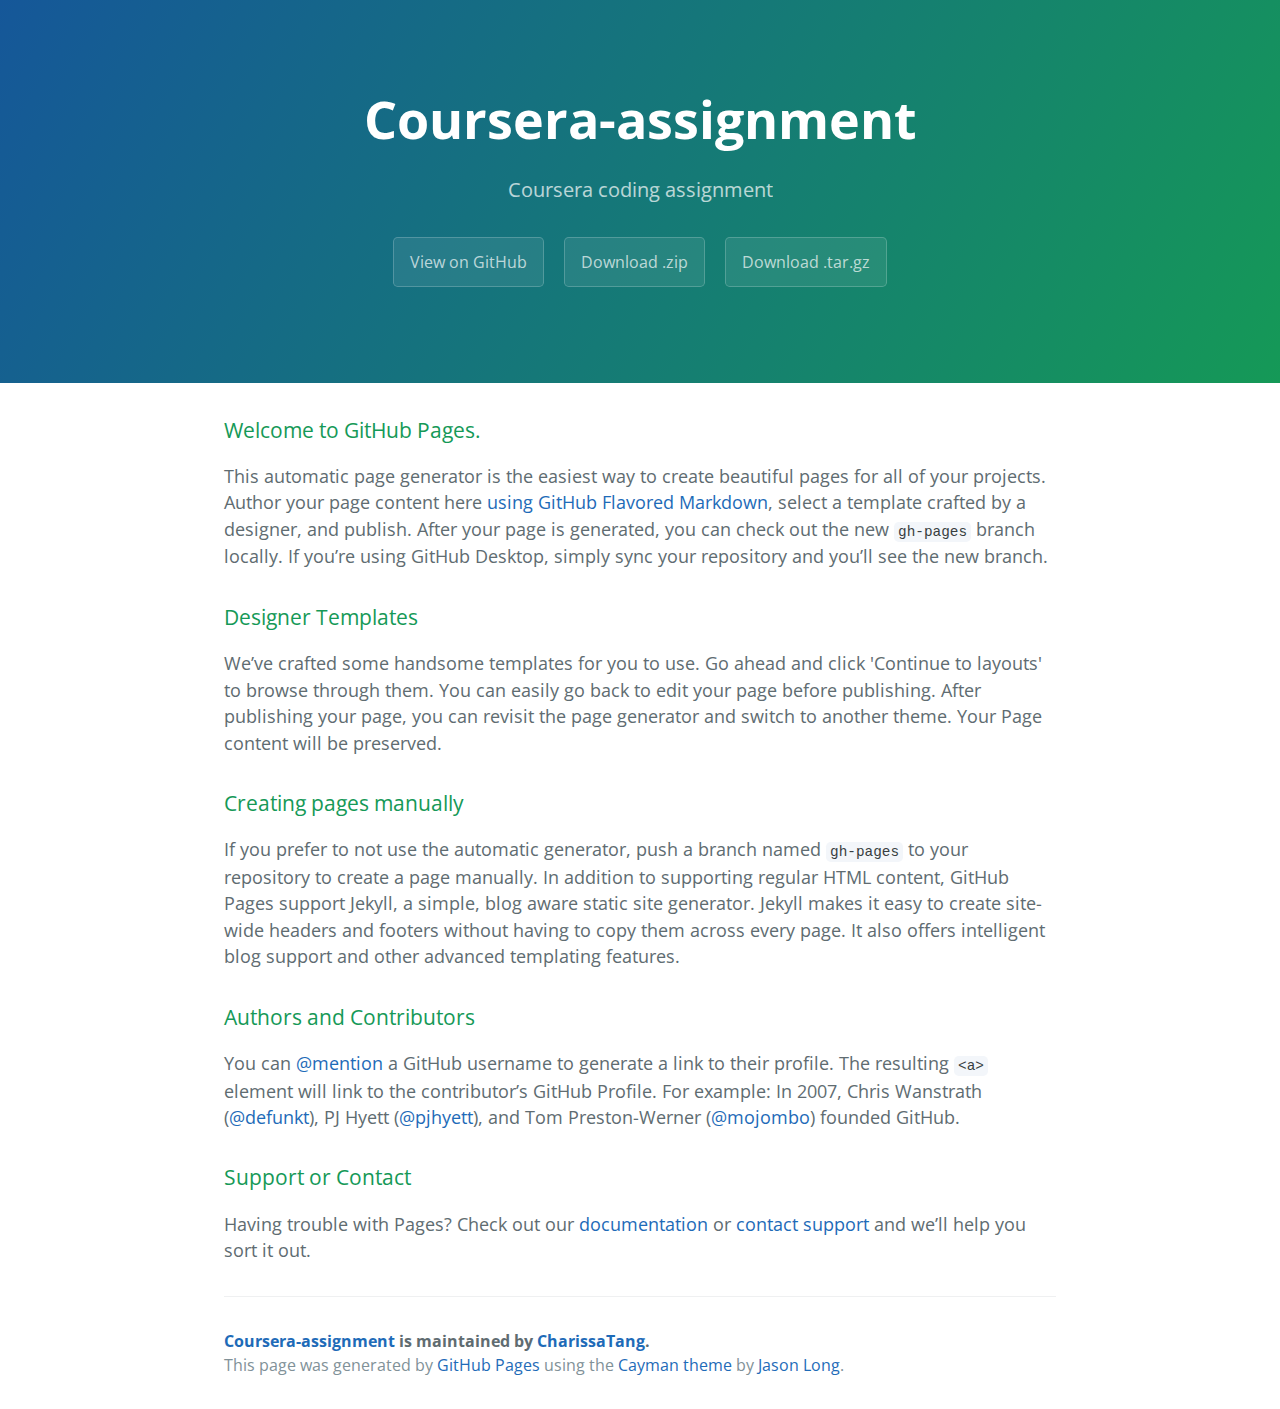
<file: index.html>
<!DOCTYPE html>
<html lang="en-us">
  <head>
    <meta charset="UTF-8">
    <title>Coursera-assignment by CharissaTang</title>
    <meta name="viewport" content="width=device-width, initial-scale=1">
    <link rel="stylesheet" type="text/css" href="stylesheets/normalize.css" media="screen">
    <link href='https://fonts.googleapis.com/css?family=Open+Sans:400,700' rel='stylesheet' type='text/css'>
    <link rel="stylesheet" type="text/css" href="stylesheets/stylesheet.css" media="screen">
    <link rel="stylesheet" type="text/css" href="stylesheets/github-light.css" media="screen">
  </head>
  <body>
    <section class="page-header">
      <h1 class="project-name">Coursera-assignment</h1>
      <h2 class="project-tagline">Coursera coding assignment </h2>
      <a href="https://github.com/CharissaTang/coursera-assignment" class="btn">View on GitHub</a>
      <a href="https://github.com/CharissaTang/coursera-assignment/zipball/master" class="btn">Download .zip</a>
      <a href="https://github.com/CharissaTang/coursera-assignment/tarball/master" class="btn">Download .tar.gz</a>
    </section>

    <section class="main-content">
      <h3>
<a id="welcome-to-github-pages" class="anchor" href="#welcome-to-github-pages" aria-hidden="true"><span aria-hidden="true" class="octicon octicon-link"></span></a>Welcome to GitHub Pages.</h3>

<p>This automatic page generator is the easiest way to create beautiful pages for all of your projects. Author your page content here <a href="https://guides.github.com/features/mastering-markdown/">using GitHub Flavored Markdown</a>, select a template crafted by a designer, and publish. After your page is generated, you can check out the new <code>gh-pages</code> branch locally. If you’re using GitHub Desktop, simply sync your repository and you’ll see the new branch.</p>

<h3>
<a id="designer-templates" class="anchor" href="#designer-templates" aria-hidden="true"><span aria-hidden="true" class="octicon octicon-link"></span></a>Designer Templates</h3>

<p>We’ve crafted some handsome templates for you to use. Go ahead and click 'Continue to layouts' to browse through them. You can easily go back to edit your page before publishing. After publishing your page, you can revisit the page generator and switch to another theme. Your Page content will be preserved.</p>

<h3>
<a id="creating-pages-manually" class="anchor" href="#creating-pages-manually" aria-hidden="true"><span aria-hidden="true" class="octicon octicon-link"></span></a>Creating pages manually</h3>

<p>If you prefer to not use the automatic generator, push a branch named <code>gh-pages</code> to your repository to create a page manually. In addition to supporting regular HTML content, GitHub Pages support Jekyll, a simple, blog aware static site generator. Jekyll makes it easy to create site-wide headers and footers without having to copy them across every page. It also offers intelligent blog support and other advanced templating features.</p>

<h3>
<a id="authors-and-contributors" class="anchor" href="#authors-and-contributors" aria-hidden="true"><span aria-hidden="true" class="octicon octicon-link"></span></a>Authors and Contributors</h3>

<p>You can <a href="https://help.github.com/articles/basic-writing-and-formatting-syntax/#mentioning-users-and-teams" class="user-mention">@mention</a> a GitHub username to generate a link to their profile. The resulting <code>&lt;a&gt;</code> element will link to the contributor’s GitHub Profile. For example: In 2007, Chris Wanstrath (<a href="https://github.com/defunkt" class="user-mention">@defunkt</a>), PJ Hyett (<a href="https://github.com/pjhyett" class="user-mention">@pjhyett</a>), and Tom Preston-Werner (<a href="https://github.com/mojombo" class="user-mention">@mojombo</a>) founded GitHub.</p>

<h3>
<a id="support-or-contact" class="anchor" href="#support-or-contact" aria-hidden="true"><span aria-hidden="true" class="octicon octicon-link"></span></a>Support or Contact</h3>

<p>Having trouble with Pages? Check out our <a href="https://help.github.com/pages">documentation</a> or <a href="https://github.com/contact">contact support</a> and we’ll help you sort it out.</p>

      <footer class="site-footer">
        <span class="site-footer-owner"><a href="https://github.com/CharissaTang/coursera-assignment">Coursera-assignment</a> is maintained by <a href="https://github.com/CharissaTang">CharissaTang</a>.</span>

        <span class="site-footer-credits">This page was generated by <a href="https://pages.github.com">GitHub Pages</a> using the <a href="https://github.com/jasonlong/cayman-theme">Cayman theme</a> by <a href="https://twitter.com/jasonlong">Jason Long</a>.</span>
      </footer>

    </section>

  
  </body>
</html>
</file>
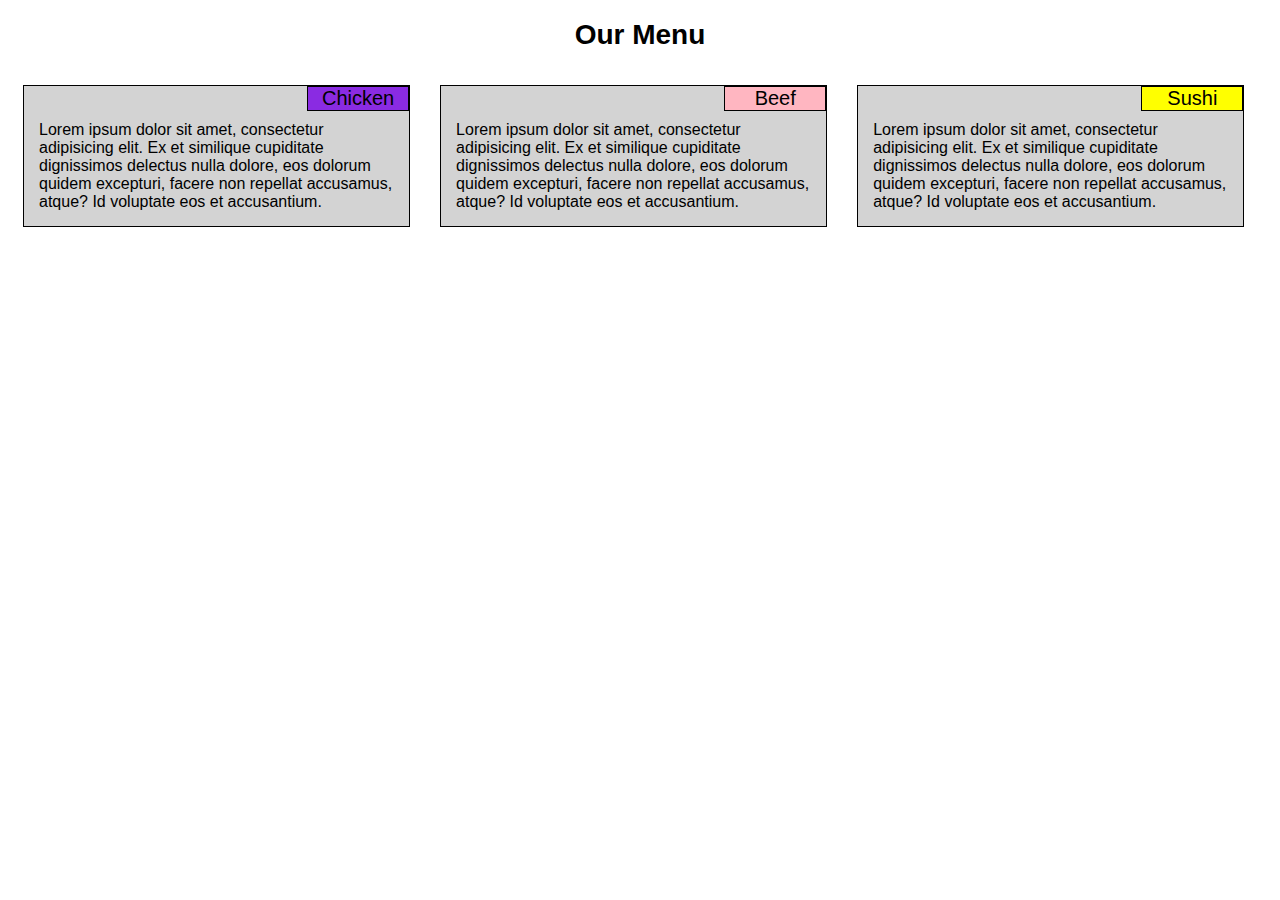
<file: module2-solution/index.html>
<!DOCTYPE html>
<html>
<head>
<meta charset="utf-8">
<meta name="viewport" content="width=device-width, initial-scale=1">
	<title>Responsive Menu</title>
	<link rel="stylesheet" href="style.css">

</head>
<body>
<h1>Our Menu</h1>

<div class="row">

	<div class="col-lg-4 col-md-6 col-es-12">
		<div class="content">
		<p id="p1">Chicken</p>
		<section>Lorem ipsum dolor sit amet, consectetur adipisicing elit. Ex et similique cupiditate dignissimos delectus nulla dolore, eos dolorum quidem excepturi, facere non repellat accusamus, atque? Id voluptate eos et accusantium.
		</section> 
	</div>
	</div>

	<div class="col-lg-4 col-md-6 col-es-12">
		<div class="content">
			<p id="p2">Beef</p>
		<section>Lorem ipsum dolor sit amet, consectetur adipisicing elit. Ex et similique cupiditate dignissimos delectus nulla dolore, eos dolorum quidem excepturi, facere non repellat accusamus, atque? Id voluptate eos et accusantium.
		</section> 
	</div>
	</div>

	<div class="col-lg-4 col-md-12 col-es-12">
		<div class="content">
		<p id="p3">Sushi</p>
		<section>Lorem ipsum dolor sit amet, consectetur adipisicing elit. Ex et similique cupiditate dignissimos delectus nulla dolore, eos dolorum quidem excepturi, facere non repellat accusamus, atque? Id voluptate eos et accusantium.
		</section> 
	</div>
	</div>

</div>

</body>
</html>
</file>
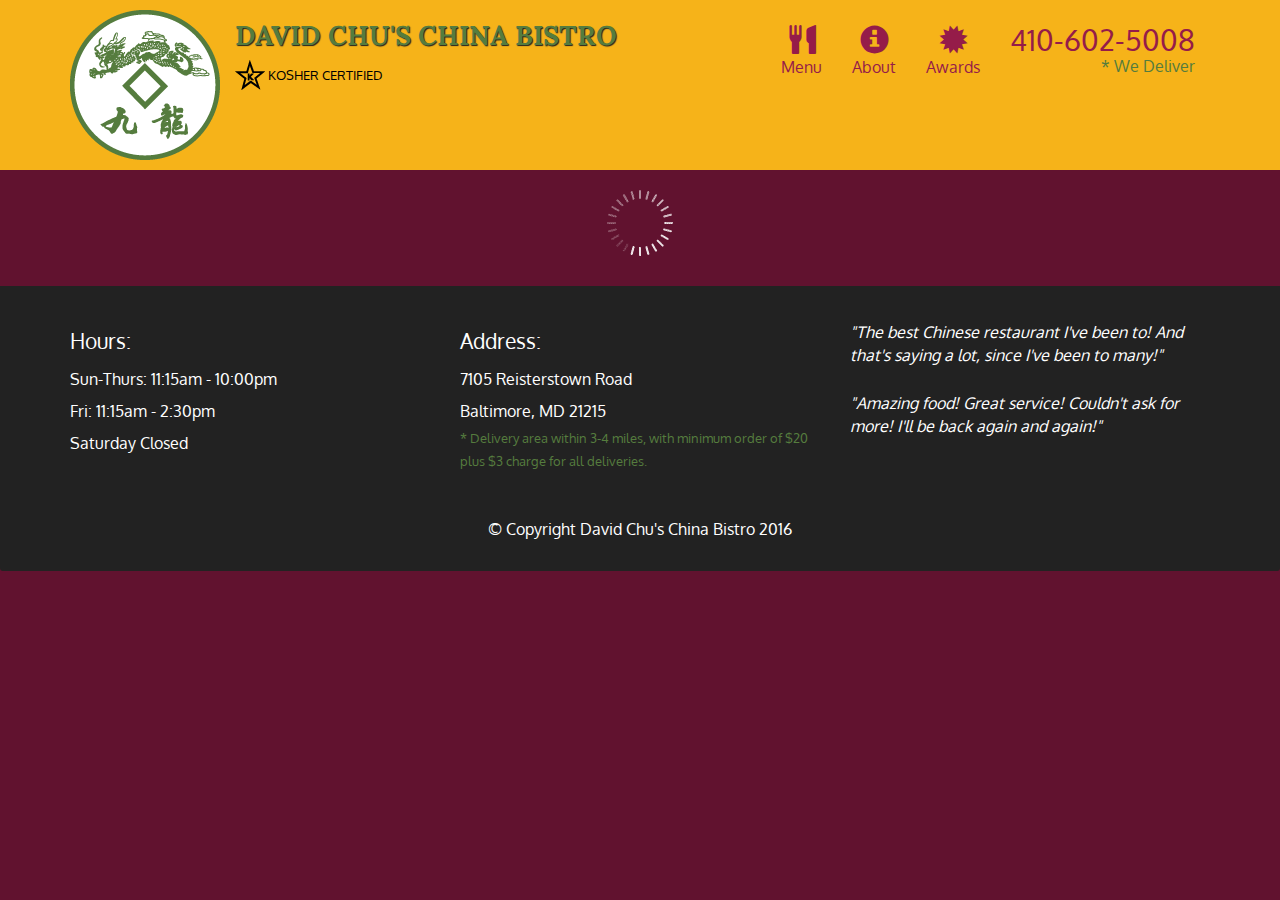
<file: module5-solution/index.html>
<!doctype html>
<html lang="en">
  <head>
    <meta charset="utf-8">
    <meta http-equiv="X-UA-Compatible" content="IE=edge">
    <meta name="viewport" content="width=device-width, initial-scale=1">
    <title>David Chu's China Bistro</title>
    <link rel="stylesheet" href="css/bootstrap.min.css">
    <link rel="stylesheet" href="css/styles.css">
    <link href='https://fonts.googleapis.com/css?family=Oxygen:400,300,700' rel='stylesheet' type='text/css'>
    <link href='https://fonts.googleapis.com/css?family=Lora' rel='stylesheet' type='text/css'>
  </head>
<body>
  <header>
    <nav id="header-nav" class="navbar navbar-default">
      <div class="container">
        <div class="navbar-header">
          <a href="index.html" class="pull-left visible-md visible-lg">
            <div id="logo-img" alt="Logo image"></div>
          </a>

          <div class="navbar-brand">
            <a href="index.html"><h1>David Chu's China Bistro</h1></a>
            <p>
              <img src="images/star-k-logo.png" alt="Kosher certification">
              <span>Kosher Certified</span>
            </p>
          </div>

          <button id="navbarToggle" type="button" class="navbar-toggle collapsed" data-toggle="collapse" data-target="#collapsable-nav" aria-expanded="false">
            <span class="sr-only">Toggle navigation</span>
            <span class="icon-bar"></span>
            <span class="icon-bar"></span>
            <span class="icon-bar"></span>
          </button>
        </div>
        
        <div id="collapsable-nav" class="collapse navbar-collapse">
           <ul id="nav-list" class="nav navbar-nav navbar-right">
            <li id="navHomeButton" class="visible-xs active">
              <a href="index.html">
                <span class="glyphicon glyphicon-home"></span> Home</a>
            </li>
            <li id="navMenuButton">
              <a href="#" onclick="$dc.loadMenuCategories();">
                <span class="glyphicon glyphicon-cutlery"></span><br class="hidden-xs"> Menu</a>
            </li>
            <li>
              <a href="#">
                <span class="glyphicon glyphicon-info-sign"></span><br class="hidden-xs"> About</a>
            </li>
            <li>
              <a href="#">
                <span class="glyphicon glyphicon-certificate"></span><br class="hidden-xs"> Awards</a>
            </li>
            <li id="phone" class="hidden-xs">
              <a href="tel:410-602-5008">
                <span>410-602-5008</span></a><div>* We Deliver</div>
            </li>
          </ul><!-- #nav-list -->
        </div><!-- .collapse .navbar-collapse -->
      </div><!-- .container -->
    </nav><!-- #header-nav -->
  </header>

  <div id="call-btn" class="visible-xs">
    <a class="btn" href="tel:410-602-5008">
    <span class="glyphicon glyphicon-earphone"></span>
    410-602-5008
    </a>
  </div>
  <div id="xs-deliver" class="text-center visible-xs">* We Deliver</div>

  <div id="main-content" class="container"></div>

  <footer class="panel-footer">
    <div class="container">
      <div class="row">
        <section id="hours" class="col-sm-4">
          <span>Hours:</span><br>
          Sun-Thurs: 11:15am - 10:00pm<br>
          Fri: 11:15am - 2:30pm<br>
          Saturday Closed
          <hr class="visible-xs">
        </section>
        <section id="address" class="col-sm-4">
          <span>Address:</span><br>
          7105 Reisterstown Road<br>
          Baltimore, MD 21215
          <p>* Delivery area within 3-4 miles, with minimum order of $20 plus $3 charge for all deliveries.</p>
          <hr class="visible-xs">
        </section>
        <section id="testimonials" class="col-sm-4">
          <p>"The best Chinese restaurant I've been to! And that's saying a lot, since I've been to many!"</p>
          <p>"Amazing food! Great service! Couldn't ask for more! I'll be back again and again!"</p>
        </section>
      </div>
      <div class="text-center">&copy; Copyright David Chu's China Bistro 2016</div>
    </div>
  </footer>

  <!-- jQuery (Bootstrap JS plugins depend on it) -->
  <script src="js/jquery-2.1.4.min.js"></script>
  <script src="js/bootstrap.min.js"></script>
  <script src="js/ajax-utils.js"></script>
  <script src="js/script.js"></script>
</body>
</html>
</file>
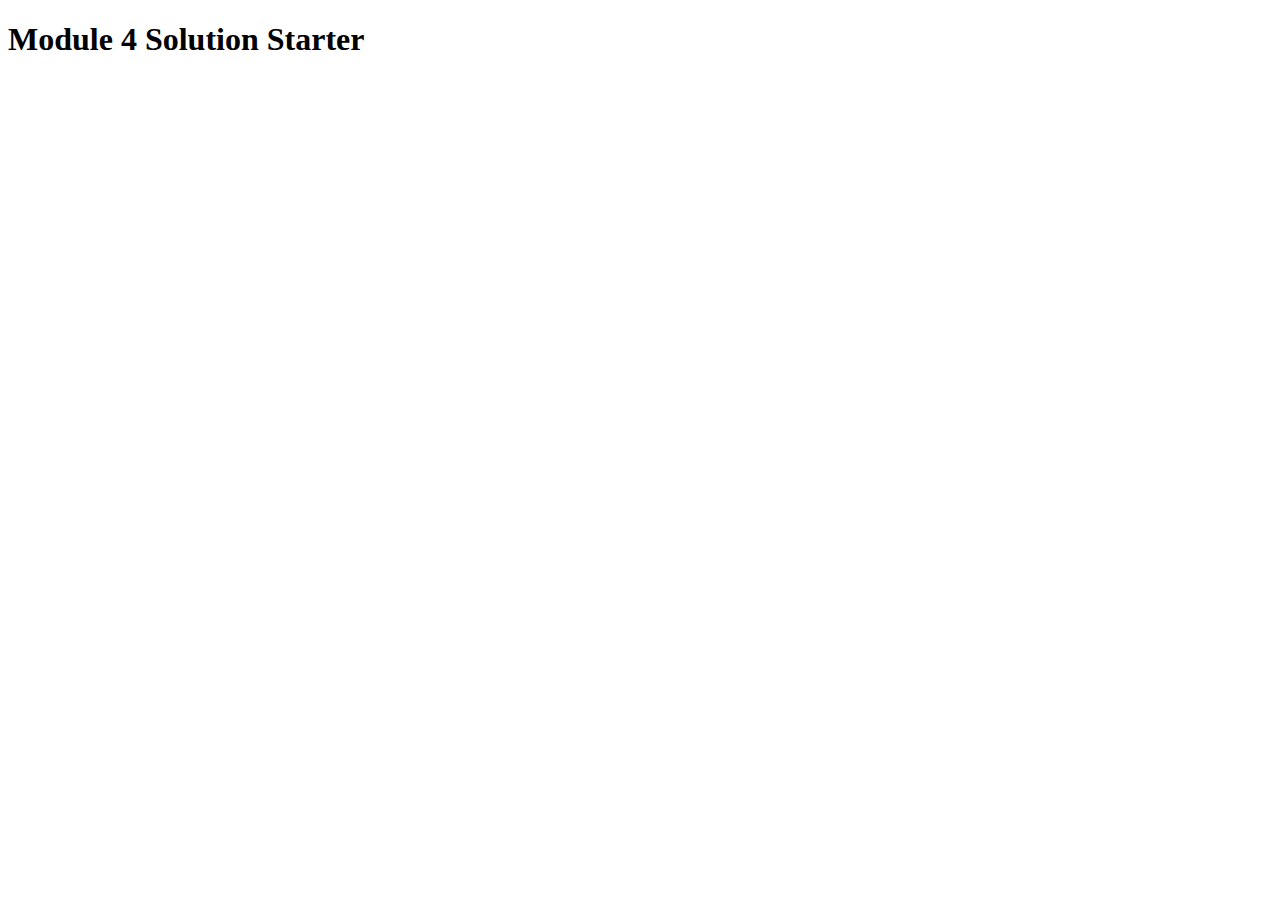
<file: module4-solution/easier/index.html>
<!DOCTYPE html>
<html>
<head>
  <meta charset="utf-8">
  <title>Module 4 Solution Starter</title>
  <script src="SpeakHello.js"></script>
  <script src="SpeakGoodBye.js"></script>
  <script src="script.js"></script>
</head>
<body>
  <h1>Module 4 Solution Starter</h1>
</body>
</html>
</file>
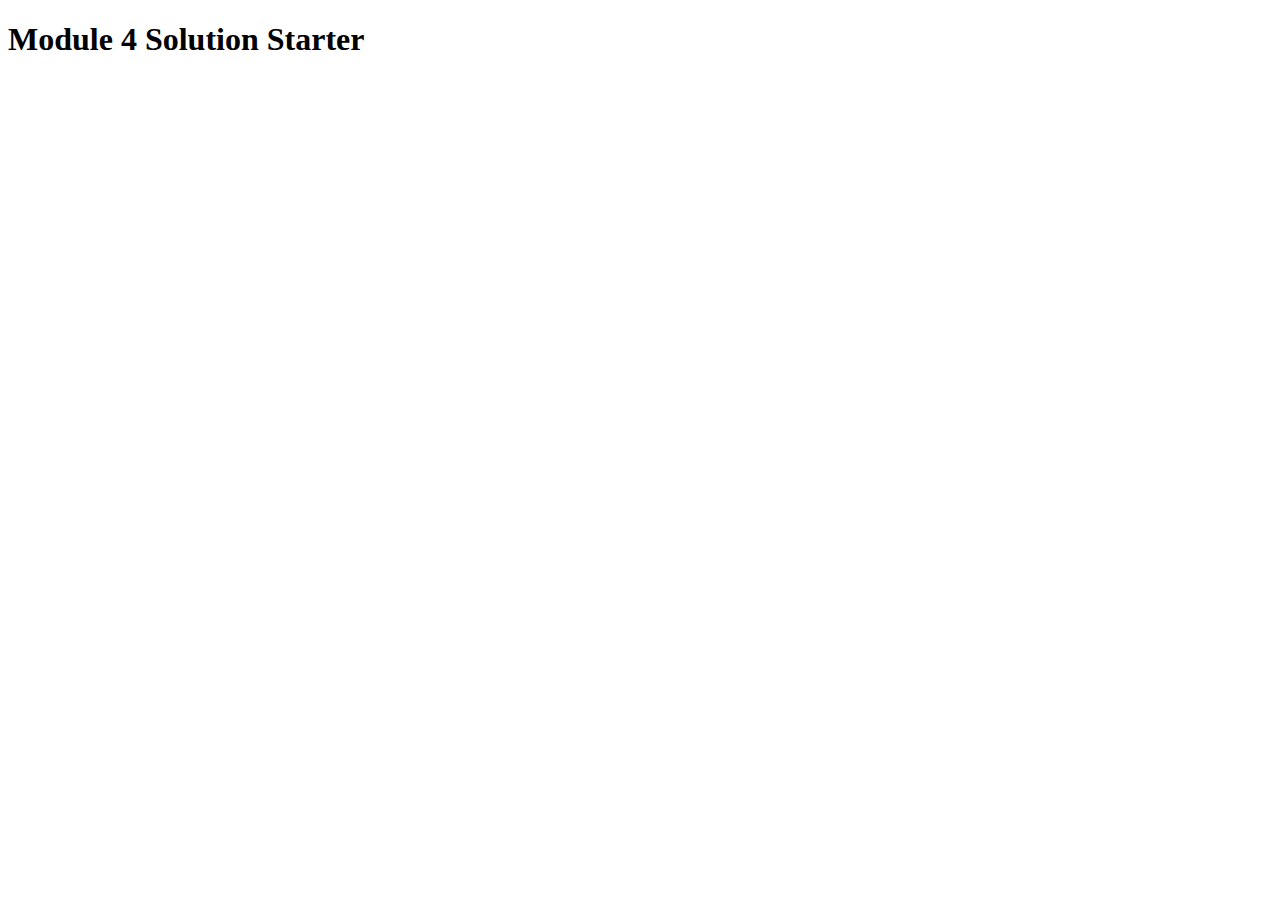
<file: module4-solution/harder/index.html>
<!DOCTYPE html>
<html>
<head>
  <meta charset="utf-8">
  <title>Module 4 Solution Starter</title>
  <script>
    var names = []; // DO NOT REMOVE
  </script>
  <script src="SpeakHello.js"></script>
  <script src="SpeakGoodBye.js"></script>
  <script src="script.js"></script>
</head>
<body>
  <h1>Module 4 Solution Starter</h1>
</body>
</html>
</file>
<file: stylesheets/stylesheet.css>
* {
  box-sizing: border-box; }

body {
  padding: 0;
  margin: 0;
  font-family: "Open Sans", "Helvetica Neue", Helvetica, Arial, sans-serif;
  font-size: 16px;
  line-height: 1.5;
  color: #606c71; }

a {
  color: #1e6bb8;
  text-decoration: none; }
  a:hover {
    text-decoration: underline; }

.btn {
  display: inline-block;
  margin-bottom: 1rem;
  color: rgba(255, 255, 255, 0.7);
  background-color: rgba(255, 255, 255, 0.08);
  border-color: rgba(255, 255, 255, 0.2);
  border-style: solid;
  border-width: 1px;
  border-radius: 0.3rem;
  transition: color 0.2s, background-color 0.2s, border-color 0.2s; }
  .btn + .btn {
    margin-left: 1rem; }

.btn:hover {
  color: rgba(255, 255, 255, 0.8);
  text-decoration: none;
  background-color: rgba(255, 255, 255, 0.2);
  border-color: rgba(255, 255, 255, 0.3); }

@media screen and (min-width: 64em) {
  .btn {
    padding: 0.75rem 1rem; } }

@media screen and (min-width: 42em) and (max-width: 64em) {
  .btn {
    padding: 0.6rem 0.9rem;
    font-size: 0.9rem; } }

@media screen and (max-width: 42em) {
  .btn {
    display: block;
    width: 100%;
    padding: 0.75rem;
    font-size: 0.9rem; }
    .btn + .btn {
      margin-top: 1rem;
      margin-left: 0; } }

.page-header {
  color: #fff;
  text-align: center;
  background-color: #159957;
  background-image: linear-gradient(120deg, #155799, #159957); }

@media screen and (min-width: 64em) {
  .page-header {
    padding: 5rem 6rem; } }

@media screen and (min-width: 42em) and (max-width: 64em) {
  .page-header {
    padding: 3rem 4rem; } }

@media screen and (max-width: 42em) {
  .page-header {
    padding: 2rem 1rem; } }

.project-name {
  margin-top: 0;
  margin-bottom: 0.1rem; }

@media screen and (min-width: 64em) {
  .project-name {
    font-size: 3.25rem; } }

@media screen and (min-width: 42em) and (max-width: 64em) {
  .project-name {
    font-size: 2.25rem; } }

@media screen and (max-width: 42em) {
  .project-name {
    font-size: 1.75rem; } }

.project-tagline {
  margin-bottom: 2rem;
  font-weight: normal;
  opacity: 0.7; }

@media screen and (min-width: 64em) {
  .project-tagline {
    font-size: 1.25rem; } }

@media screen and (min-width: 42em) and (max-width: 64em) {
  .project-tagline {
    font-size: 1.15rem; } }

@media screen and (max-width: 42em) {
  .project-tagline {
    font-size: 1rem; } }

.main-content :first-child {
  margin-top: 0; }
.main-content img {
  max-width: 100%; }
.main-content h1, .main-content h2, .main-content h3, .main-content h4, .main-content h5, .main-content h6 {
  margin-top: 2rem;
  margin-bottom: 1rem;
  font-weight: normal;
  color: #159957; }
.main-content p {
  margin-bottom: 1em; }
.main-content code {
  padding: 2px 4px;
  font-family: Consolas, "Liberation Mono", Menlo, Courier, monospace;
  font-size: 0.9rem;
  color: #383e41;
  background-color: #f3f6fa;
  border-radius: 0.3rem; }
.main-content pre {
  padding: 0.8rem;
  margin-top: 0;
  margin-bottom: 1rem;
  font: 1rem Consolas, "Liberation Mono", Menlo, Courier, monospace;
  color: #567482;
  word-wrap: normal;
  background-color: #f3f6fa;
  border: solid 1px #dce6f0;
  border-radius: 0.3rem; }
  .main-content pre > code {
    padding: 0;
    margin: 0;
    font-size: 0.9rem;
    color: #567482;
    word-break: normal;
    white-space: pre;
    background: transparent;
    border: 0; }
.main-content .highlight {
  margin-bottom: 1rem; }
  .main-content .highlight pre {
    margin-bottom: 0;
    word-break: normal; }
.main-content .highlight pre, .main-content pre {
  padding: 0.8rem;
  overflow: auto;
  font-size: 0.9rem;
  line-height: 1.45;
  border-radius: 0.3rem; }
.main-content pre code, .main-content pre tt {
  display: inline;
  max-width: initial;
  padding: 0;
  margin: 0;
  overflow: initial;
  line-height: inherit;
  word-wrap: normal;
  background-color: transparent;
  border: 0; }
  .main-content pre code:before, .main-content pre code:after, .main-content pre tt:before, .main-content pre tt:after {
    content: normal; }
.main-content ul, .main-content ol {
  margin-top: 0; }
.main-content blockquote {
  padding: 0 1rem;
  margin-left: 0;
  color: #819198;
  border-left: 0.3rem solid #dce6f0; }
  .main-content blockquote > :first-child {
    margin-top: 0; }
  .main-content blockquote > :last-child {
    margin-bottom: 0; }
.main-content table {
  display: block;
  width: 100%;
  overflow: auto;
  word-break: normal;
  word-break: keep-all; }
  .main-content table th {
    font-weight: bold; }
  .main-content table th, .main-content table td {
    padding: 0.5rem 1rem;
    border: 1px solid #e9ebec; }
.main-content dl {
  padding: 0; }
  .main-content dl dt {
    padding: 0;
    margin-top: 1rem;
    font-size: 1rem;
    font-weight: bold; }
  .main-content dl dd {
    padding: 0;
    margin-bottom: 1rem; }
.main-content hr {
  height: 2px;
  padding: 0;
  margin: 1rem 0;
  background-color: #eff0f1;
  border: 0; }

@media screen and (min-width: 64em) {
  .main-content {
    max-width: 64rem;
    padding: 2rem 6rem;
    margin: 0 auto;
    font-size: 1.1rem; } }

@media screen and (min-width: 42em) and (max-width: 64em) {
  .main-content {
    padding: 2rem 4rem;
    font-size: 1.1rem; } }

@media screen and (max-width: 42em) {
  .main-content {
    padding: 2rem 1rem;
    font-size: 1rem; } }

.site-footer {
  padding-top: 2rem;
  margin-top: 2rem;
  border-top: solid 1px #eff0f1; }

.site-footer-owner {
  display: block;
  font-weight: bold; }

.site-footer-credits {
  color: #819198; }

@media screen and (min-width: 64em) {
  .site-footer {
    font-size: 1rem; } }

@media screen and (min-width: 42em) and (max-width: 64em) {
  .site-footer {
    font-size: 1rem; } }

@media screen and (max-width: 42em) {
  .site-footer {
    font-size: 0.9rem; } }
</file>
<file: stylesheets/github-light.css>
/*
   Copyright 2014 GitHub Inc.

   Licensed under the Apache License, Version 2.0 (the "License");
   you may not use this file except in compliance with the License.
   You may obtain a copy of the License at

       http://www.apache.org/licenses/LICENSE-2.0

   Unless required by applicable law or agreed to in writing, software
   distributed under the License is distributed on an "AS IS" BASIS,
   WITHOUT WARRANTIES OR CONDITIONS OF ANY KIND, either express or implied.
   See the License for the specific language governing permissions and
   limitations under the License.

*/

.pl-c /* comment */ {
  color: #969896;
}

.pl-c1      /* constant, markup.raw, meta.diff.header, meta.module-reference, meta.property-name, support, support.constant, support.variable, variable.other.constant */,
.pl-s .pl-v /* string variable */ {
  color: #0086b3;
}

.pl-e  /* entity */,
.pl-en /* entity.name */ {
  color: #795da3;
}

.pl-s .pl-s1 /* string source */,
.pl-smi      /* storage.modifier.import, storage.modifier.package, storage.type.java, variable.other, variable.parameter.function */ {
  color: #333;
}

.pl-ent /* entity.name.tag */ {
  color: #63a35c;
}

.pl-k /* keyword, storage, storage.type */ {
  color: #a71d5d;
}

.pl-pds              /* punctuation.definition.string, string.regexp.character-class */,
.pl-s                /* string */,
.pl-s .pl-pse .pl-s1 /* string punctuation.section.embedded source */,
.pl-sr               /* string.regexp */,
.pl-sr .pl-cce       /* string.regexp constant.character.escape */,
.pl-sr .pl-sra       /* string.regexp string.regexp.arbitrary-repitition */,
.pl-sr .pl-sre       /* string.regexp source.ruby.embedded */ {
  color: #183691;
}

.pl-v /* variable */ {
  color: #ed6a43;
}

.pl-id /* invalid.deprecated */ {
  color: #b52a1d;
}

.pl-ii /* invalid.illegal */ {
  background-color: #b52a1d;
  color: #f8f8f8;
}

.pl-sr .pl-cce /* string.regexp constant.character.escape */ {
  color: #63a35c;
  font-weight: bold;
}

.pl-ml /* markup.list */ {
  color: #693a17;
}

.pl-mh        /* markup.heading */,
.pl-mh .pl-en /* markup.heading entity.name */,
.pl-ms        /* meta.separator */ {
  color: #1d3e81;
  font-weight: bold;
}

.pl-mq /* markup.quote */ {
  color: #008080;
}

.pl-mi /* markup.italic */ {
  color: #333;
  font-style: italic;
}

.pl-mb /* markup.bold */ {
  color: #333;
  font-weight: bold;
}

.pl-md /* markup.deleted, meta.diff.header.from-file */ {
  background-color: #ffecec;
  color: #bd2c00;
}

.pl-mi1 /* markup.inserted, meta.diff.header.to-file */ {
  background-color: #eaffea;
  color: #55a532;
}

.pl-mdr /* meta.diff.range */ {
  color: #795da3;
  font-weight: bold;
}

.pl-mo /* meta.output */ {
  color: #1d3e81;
}
</file>
<file: module2-solution/style.css>
body {
  font-family: arial;
}
h1 {
  text-align: center;
  font-size: 175%
}

 .content {
  border: 1px solid black;
  background-color: #d3d3d3;
  position: relative;
  margin: 15px;
  padding: 5px;

 }


p {
  font-size: 125%;
  border: 1px solid black;
  width: 100px;
  text-align: center;
  margin: 0;
  position: absolute;
  top: 0;
  right: 0;
}

section {
  margin: 30px 10px 10px 10px;
}

#p1 {
  background-color: #8a2be2;
}

#p2 {
  background-color: #ffb6c1;
}

#p3 {
  background-color: #ffff00;
}

.row {
  width: 100%;
}
/********** Desktop **********/
@media (min-width: 992px) {
  .col-lg-1, .col-lg-2, .col-lg-3, .col-lg-4, .col-lg-5, .col-lg-6, .col-lg-7, .col-lg-8, .col-lg-9, .col-lg-10, .col-lg-11, .col-lg-12 {
    float: left;
  }
.col-lg-1 {
    width: 8.33%;
  }
  .col-lg-2 {
    width: 16.66%;
  }
  .col-lg-3 {
    width: 25%;
  } 
  .col-lg-4 {
    width: 33%;
  }
 .col-lg-5 {
    width: 41.66%;
  }
  .col-lg-6 {
    width: 50%;
  }
  .col-lg-7 {
    width: 58.33%;
  }
  .col-lg-8 {
    width: 66.66%;
  }
  .col-lg-9 {
    width: 74.99%;
  }
  .col-lg-10 {
    width: 83.33%;
  }
  .col-lg-11 {
    width: 91.66%;
  }
  .col-lg-12 {
    width: 100%;
  }
}

/********** Tablet **********/
@media (min-width: 768px) and (max-width: 991px) {
  .col-md-1, .col-md-2, .col-md-3, .col-md-4, .col-md-5, .col-md-6, .col-md-7, .col-md-8, .col-md-9, .col-md-10, .col-md-11, .col-md-12 {
    float: left;
  }
  .col-md-1 {
    width: 8.33%;
  }
  .col-md-2 {
    width: 16.66%;
  }
  .col-md-3 {
    width: 25%;
  }
  .col-md-4 {
    width: 33%;
  }
  .col-md-5 {
    width: 41.66%;
  }
  .col-md-6 {
    width: 50%;
  }
  .col-md-7 {
    width: 58.33%;
  }
  .col-md-8 {
    width: 66.66%;
  }
  .col-md-9 {
    width: 74.99%;
  }
  .col-md-10 {
    width: 83.33%;
  }
  .col-md-11 {
    width: 91.66%;
  }
  .col-md-12 {
    width: 100%;
  }
}

/***** Mobile*****/
@media (max-width: 767px) {
  .col-md-1, .col-md-2, .col-md-3, .col-md-4, .col-md-5, .col-md-6, .col-md-7, .col-md-8, .col-md-9, .col-md-10, .col-md-11, .col-md-12 {
    float: left;
  }
  .col-es-12 {
    width: 100%;
  }
}
</file>
<file: module5-solution/css/styles.css>
body {
  font-size: 16px;
  color: #fff;
  background-color: #61122f;
  font-family: 'Oxygen', sans-serif;
}

/** HEADER **/
#header-nav {
  background-color: #f6b319;
  border-radius: 0;
  border: 0;
}

#logo-img {
  background: url('../images/restaurant-logo_large.png') no-repeat;
  width: 150px;
  height: 150px;
  margin: 10px 15px 10px 0;
}

.navbar-brand {
  padding-top: 25px;
}
.navbar-brand h1 { /* Restaurant name */
  font-family: 'Lora', serif;
  color: #557c3e;
  font-size: 1.5em;
  text-transform: uppercase;
  font-weight: bold;
  text-shadow: 1px 1px 1px #222;
  margin-top: 0;
  margin-bottom: 0;
  line-height: .75;
}
.navbar-brand a:hover, .navbar-brand a:focus {
  text-decoration: none;
}
.navbar-brand p { /* Kosher cert */
  color: #000;
  text-transform: uppercase;
  font-size: .7em;
  margin-top: 15px;
}
.navbar-brand p span { /* Star-K */
  vertical-align: middle;
}

#nav-list {
  margin-top: 10px;
}
#nav-list a {
  color: #951C49;
  text-align: center;
}
#nav-list a:hover {
  background: #E7E7E7;
}
#nav-list a span {
  font-size: 1.8em;
}

#phone {
  margin-top: 5px;
}
#phone a { /* Phone number */
  text-align: right;
  padding-bottom: 0;
}
#phone div { /* We Deliver */
  color: #557c3e;
  text-align: right;
  padding-right: 15px;
}

.navbar-header button.navbar-toggle, .navbar-header .icon-bar {
  border: 1px solid #61122f;
}
.navbar-header button.navbar-toggle {
  clear: both;
  margin-top: -30px;
}
/* END HEADER */

/* FOOTER */
.panel-footer {
  margin-top: 30px;
  padding-top: 35px;
  padding-bottom: 30px;
  background-color: #222;
  border-top: 0;
}
.panel-footer div.row {
  margin-bottom: 35px;
}
#hours, #address {
  line-height: 2;
}
#hours > span, #address > span {
  font-size: 1.3em;
}
#address p {
  color: #557c3e;
  font-size: .8em;
  line-height: 1.8;
}
#testimonials {
  font-style: italic;
}
#testimonials p:nth-child(2) {
  margin-top: 25px;
}
/* END FOOTER */



/* HOME PAGE */
.container .jumbotron {
  box-shadow: 0 0 50px #3F0C1F;
  border: 2px solid #3F0C1F;
}

#menu-tile, #specials-tile, #map-tile {
  height: 250px;
  width: 100%;
  margin-bottom: 15px;
  position: relative;
  border: 2px solid #3F0C1F;
  overflow: hidden;
}
#menu-tile:hover, #specials-tile:hover, #map-tile:hover {
  box-shadow: 0 1px 5px 1px #cccccc;
}
#menu-tile {
  background: url('../images/menu-tile.jpg') no-repeat;
  background-position: center;
}
#specials-tile {
  background: url('../images/specials-tile.jpg') no-repeat;
  background-position: center;
}
#menu-tile span, #specials-tile span, #map-tile span {
  position: absolute;
  bottom: 0;
  right: 0;
  width: 100%;
  text-align: center;
  font-size: 1.6em;
  text-transform: uppercase;
  background-color: #000;
  color: #fff;
  opacity: .8;
}
/* END HOME PAGE */

/* MENU CATEGORIES PAGE */
.category-tile { 
  position: relative;
  border: 2px solid #3F0C1F;
  overflow: hidden;
  width: 200px;
  height: 200px;
  margin: 0 auto 15px;
}
.category-tile span {
  position: absolute;
  bottom: 0;
  right: 0;
  width: 100%;
  text-align: center;
  font-size: 1.2em;
  text-transform: uppercase;
  background-color: #000;
  color: #fff;
  opacity: .8;
}
.category-tile:hover {
  box-shadow: 0 1px 5px 1px #cccccc;
}

#menu-categories-title + div {
  margin-bottom: 50px;
}
/* END MENU CATEGORIES PAGE */

/* SINGLE CATEGORY PAGE */
.menu-item-tile {
  margin-bottom: 25px;
}
.menu-item-tile hr {
  width: 80%;
}
.menu-item-tile .menu-item-price {
  font-size: 1.1em;
  text-align: right;
  margin-top: -15px;
  margin-right: -15px;
}
.menu-item-tile .menu-item-price span {
  font-size: .6em;
}
.menu-item-photo {
  position: relative;
  border: 2px solid #3F0C1F; 
  overflow: hidden;
  padding: 0;
  margin-right: -15px;
  margin-left: auto;
  margin-bottom: 20px;
  max-width: 250px;
}
.menu-item-photo div {
  position: absolute;
  bottom: 0;
  right: 0;
  width: 80px;
  background-color: #557c3e;
  text-align: center;
}
.menu-item-description {
  padding-right: 30px;
}
h3.menu-item-title {
  margin: 0 0 10px;
}
.menu-item-details {
  font-size: .9em;
  font-style: italic;
}
/* END SINGLE CATEGORY PAGE */


/********** Large devices only **********/
@media (min-width: 1200px) {
  .container .jumbotron {
    background: url('../images/jumbotron_1200.jpg') no-repeat;
    height: 675px;
  }
}

/********** Medium devices only **********/
@media (min-width: 992px) and (max-width: 1199px) {
  /* Header */
  #logo-img {
    background: url('../images/restaurant-logo_medium.png') no-repeat;
    width: 100px;
    height: 100px;
    margin: 5px 5px 5px 0;
  }
  /* End Header */

  /* Home Page */
  .container .jumbotron {
    background: url('../images/jumbotron_992.jpg') no-repeat;
    height: 558px;
  }
  /* End Home Page */
}

/********** Small devices only **********/
@media (min-width: 768px) and (max-width: 991px) {
  /* Home Page */
  .container .jumbotron {
    background: url('../images/jumbotron_768.jpg') no-repeat;
    height: 432px;
  }
  /* End Home Page */
}

/********** Extra small devices only **********/
@media (max-width: 767px) {
  /* Header */
  .navbar-brand {
    padding-top: 10px;
    height: 80px;
  }
  .navbar-brand h1 { /* Restaurant name */
    padding-top: 10px;
    font-size: 5vw; /* 1vw = 1% of viewport width */
  }
  .navbar-brand p { /* Kosher cert */
    font-size: .6em;
    margin-top: 12px;
  }
  .navbar-brand p img { /* Star-K */
    height: 20px;
  }

  #collapsable-nav a { /* Collapsed nav menu text */
    font-size: 1.2em;
  }
  #collapsable-nav a span { /* Collapsed nav menu glyph */
    font-size: 1em;
    margin-right: 5px;
  }

  #call-btn > a {
    font-size: 1.5em;
    display: block;
    margin: 0 20px;
    padding: 10px;
    border: 2px solid #fff;
    background-color: #f6b319;
    color: #951c49;
  }
  #xs-deliver {
    margin-top: 5px;
    font-size: .7em;
    letter-spacing: .1em;
    text-transform: uppercase;
  }
  /* End Header */

  /* Footer */
  .panel-footer section {
    margin-bottom: 30px;
    text-align: center;
  }
  .panel-footer section:nth-child(3) {
    margin-bottom: 0; /* margin already exists on the whole row */
  }
  .panel-footer section hr {
    width: 50%;
  }
  /* End Footer */

  /* Home Page */
  .container .jumbotron {
    margin-top: 30px;
    padding: 0;
  }
  #menu-tile, #specials-tile {
    width: 360px;
    margin: 0 auto 15px;
  }

  .menu-item-photo {
    margin-right: auto;
  }
  .menu-item-tile .menu-item-price {
    text-align: center;
  }
  .menu-item-description {
    text-align: center;;
  }
}


/********** Super extra small devices Only :-) (e.g., iPhone 4) **********/
@media (max-width: 479px) {
  /* Header */
  .navbar-brand h1 { /* Restaurant name */
    padding-top: 5px;
    font-size: 6vw;
  }
  /* End Header */
  
  /* Home page */
  #menu-tile, #specials-tile {
    width: 280px;
    margin: 0 auto 15px;
  }

  .col-xxs-12 {
    position: relative;
    min-height: 1px;
    padding-right: 15px;
    padding-left: 15px;
    float: left;
    width: 100%;
  }
}
</file>
